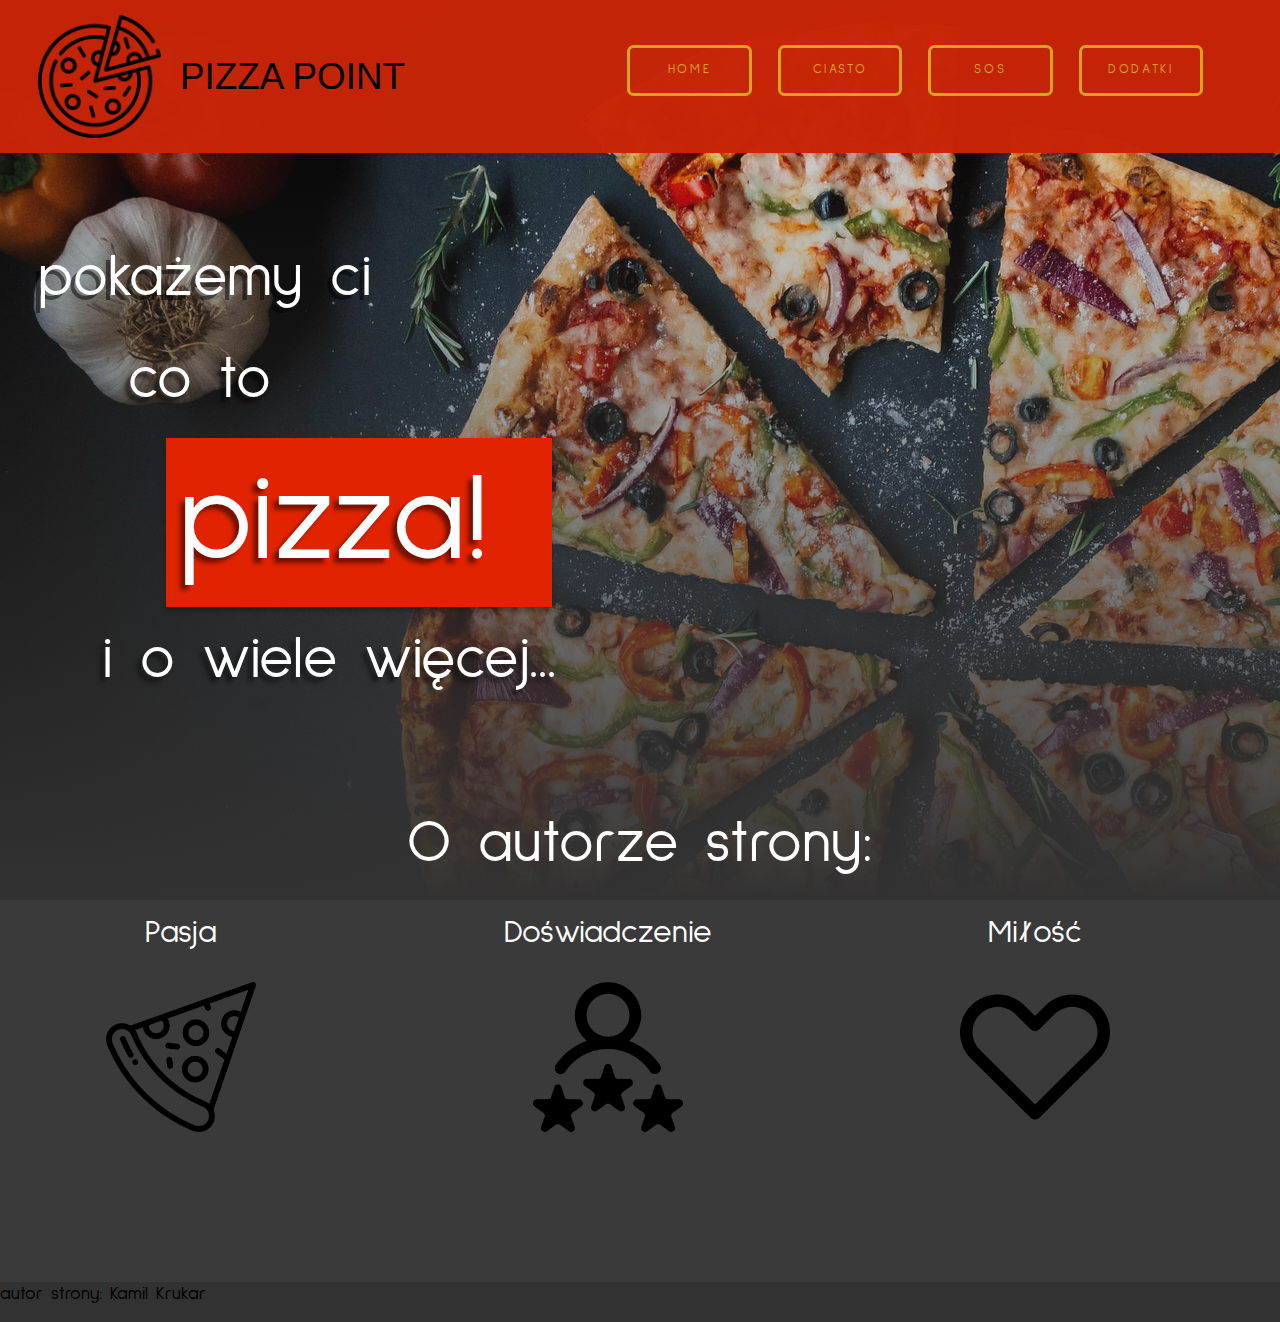
<file: Technologie Internetowe/index.html>
<!DOCTYPE html>
<html lang="en">
<head>
    <link rel="stylesheet" href="style.css">
    <meta charset="UTF-8">
    <meta http-equiv="X-UA-Compatible" content="IE=edge">
    <meta name="viewport" content="width=device-width, initial-scale=1.0">
    <title>Pizza Point</title>
    <link rel="shortcut icon" type="image/x-icon" href="pizza-slice.png" />
    <link href='https://fonts.googleapis.com/css?family=Sulphur Point' rel='stylesheet'>
    <script src="sctript.js"></script>

</head>
<body>
    <div class="container">
        <div class="logoPanel">
            <div class="panelBackground">
                <div class="logo">
                    <img src="logo.png">
                </div>
                <div class="napis">PIZZA POINT</div>
            </div>
            <nav>
                <ul>
                    <li onclick="setPage('index.html')">
                        home
                        <span></span><span></span><span></span><span></span>
                    </li>
                    <li onclick="setPage('ciasto.html')">
                        ciasto
                        <span></span><span></span><span></span><span></span>
                    </li>
                    <li onclick="setPage('sos.html')">
                        sos
                        <span></span><span></span><span></span><span></span>
                    </li>
                    
                    <li onclick="setPage('dodatki.html')">
                        dodatki
                        <span></span><span></span><span></span><span></span>
                    </li>
                </ul>
            </nav>
        </div>
        <div class="content">
            <div class="centerpanel">
                <div class="pokazemy">
                    pokażemy ci 
                </div>
                <div class="co">
                    co to
                </div>
                <div class="czerwonyProstokat">
                    <div class="pizza">
                        pizza!
                    </div>
                </div>
                <div class="wiecej">
                    i o wiele więcej...
                </div>
            </div>
        </div>
        
        <div class="rozdzielacz">
            <div class="o_autorze">O autorze strony:</div>
            <div class="napisy_na_dole">
                <ul>
                    <li><div>Pasja</div><img src="pizza.png"></li>
                    <li><div>Doświadczenie</div><img src="rating.png"></li>
                    <li><div>Miłość</div><img src="hearth.png"></li>
                </ul>
            </div>
        </div>
        <div class="fadeDown"></div>
        <div class="footer">
            <div>autor strony: Kamil Krukar</div>
        </div>
    </div>
</body>
</html>
</file>
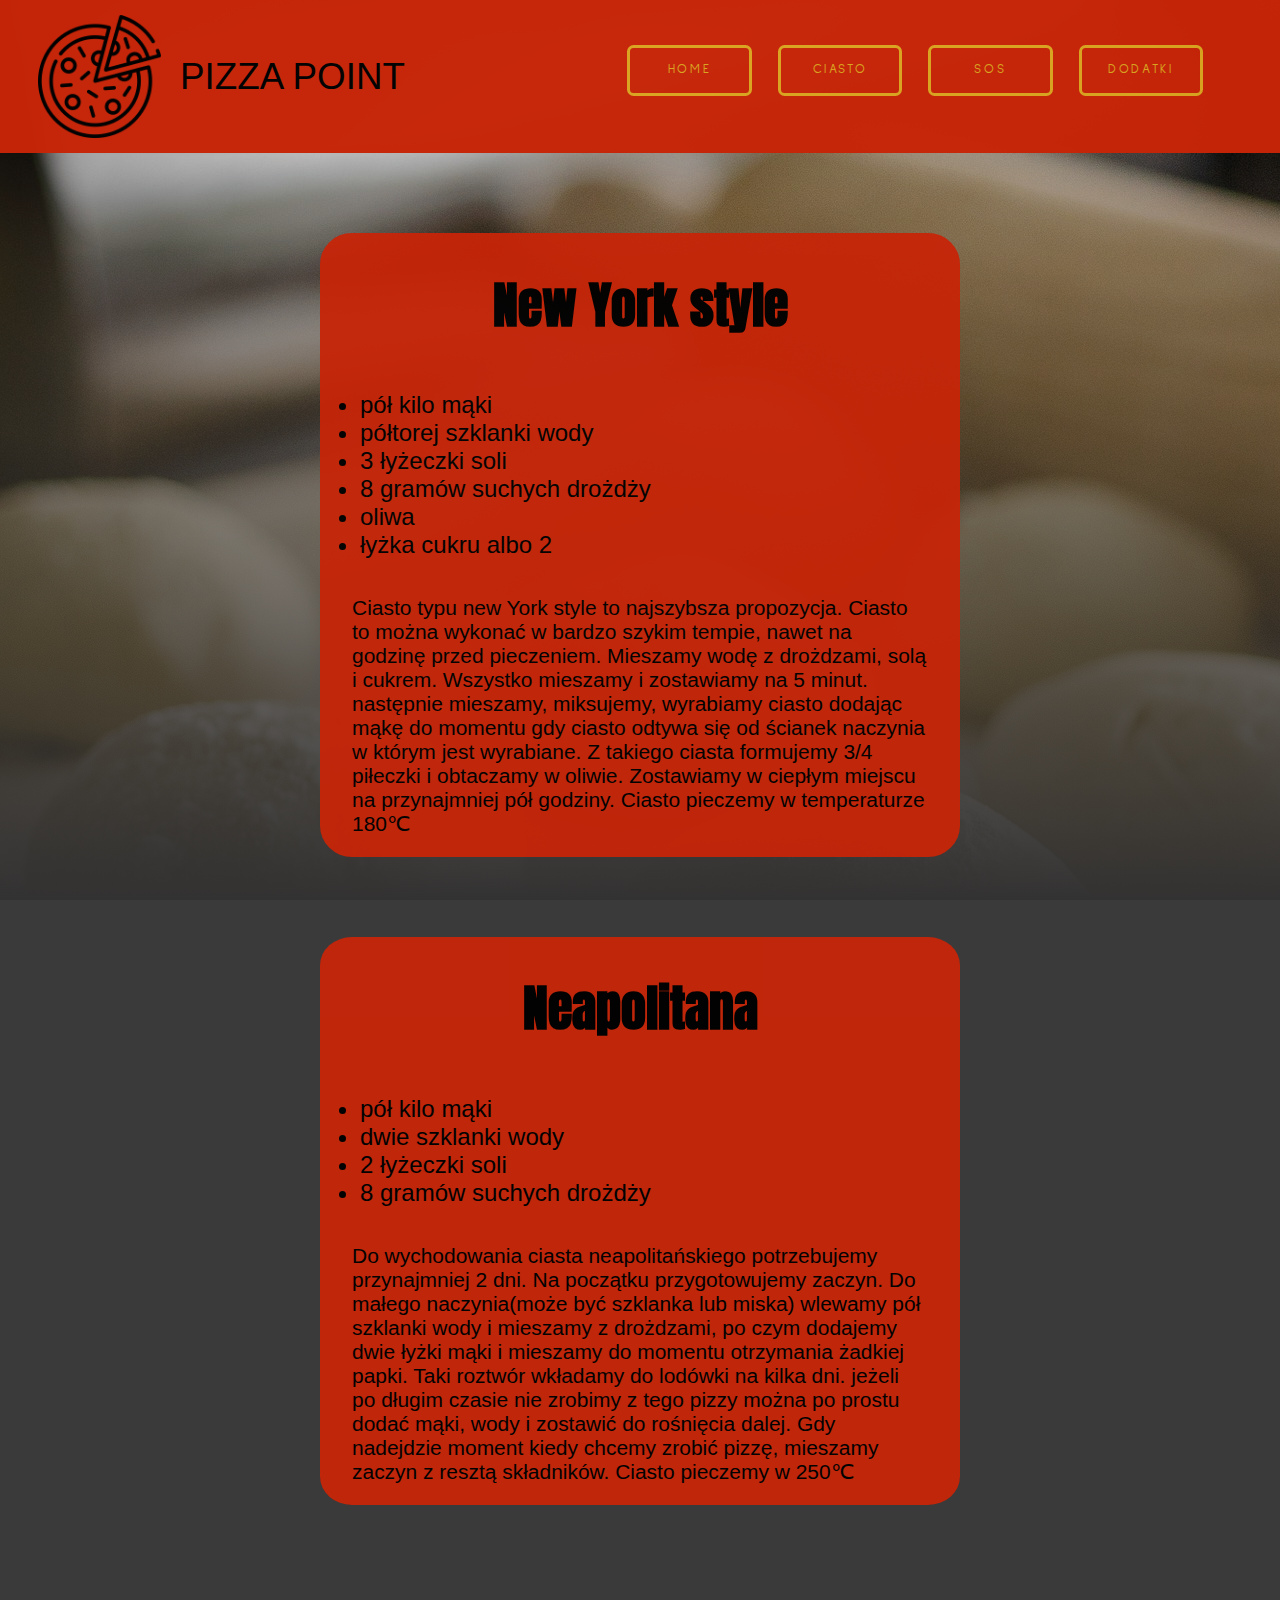
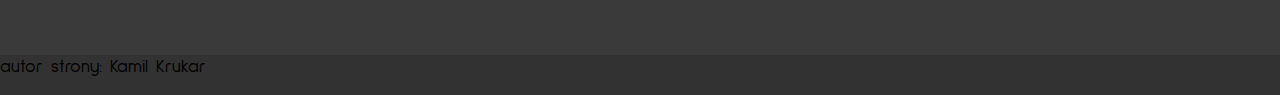
<file: Technologie Internetowe/ciasto.html>
<!DOCTYPE html>
<html lang="en">
<head>
    <link rel="stylesheet" href="style.css">
    <meta charset="UTF-8">
    <link rel="preconnect" href="https://fonts.googleapis.com">
    <link rel="preconnect" href="https://fonts.gstatic.com" crossorigin>
    <link href="https://fonts.googleapis.com/css2?family=Anton&display=swap" rel="stylesheet">
    <meta http-equiv="X-UA-Compatible" content="IE=edge">
    <meta name="viewport" content="width=device-width, initial-scale=1.0">
    <title>Pizza Point</title>
    <link rel="shortcut icon" type="image/x-icon" href="pizza-slice.png" />
    <link href='https://fonts.googleapis.com/css?family=Sulphur Point' rel='stylesheet'>
    <script src="sctript.js"></script>
    <style>
    html, body {
        height: 100%;
        margin: 0;

        background-image: linear-gradient(to bottom, transparent, rgb(51, 50, 50)), url('ciastoTlo.jpg');
        background-attachment: fixed;
        cursor: url(cursor.svg), auto;

    }
    </style>

</head>
<body>
    <div class="container">
        <div class="logoPanel">
            <div class="panelBackground">
                <div class="logo">
                    <img src="logo.png">
                </div>
                <div class="napis">PIZZA POINT</div>
            </div>
            <nav>
                <ul>
                    <li onclick="setPage('index.html')">
                        home
                        <span></span><span></span><span></span><span></span>
                    </li>
                    <li onclick="setPage('ciasto.html')">
                        ciasto
                        <span></span><span></span><span></span><span></span>
                    </li>
                    <li onclick="setPage('sos.html')">
                        sos
                        <span></span><span></span><span></span><span></span>
                    </li>
                    
                    <li onclick="setPage('dodatki.html')">
                        dodatki
                        <span></span><span></span><span></span><span></span>
                    </li>
                </ul>
            </nav>
        </div>
        
        <div class="recipeContent">
            <div class="recipePanel">
                <h1>New York style</h1>
                <ul>
                    <li>pół kilo mąki</li>
                    <li>półtorej szklanki wody</li>
                    <li>3 łyżeczki soli</li>
                    <li>8 gramów suchych drożdży</li>
                    <li>oliwa</li>
                    <li>łyżka cukru albo 2</li>
                </ul>
                <div class="doP">
                    <p>Ciasto typu new York style to najszybsza propozycja. Ciasto to można wykonać w bardzo szykim tempie, nawet na godzinę przed pieczeniem.
                        Mieszamy wodę z drożdzami, solą i cukrem. Wszystko mieszamy i zostawiamy na 5 minut. następnie mieszamy, miksujemy, wyrabiamy ciasto dodając mąkę do momentu gdy ciasto odtywa się od ścianek naczynia w którym jest wyrabiane. Z takiego ciasta formujemy 3/4 piłeczki i obtaczamy w oliwie. Zostawiamy w ciepłym miejscu na przynajmniej pół godziny. Ciasto pieczemy w temperaturze 180&#8451</p>
                </div>
            </div>
            <div class="recipePanel">
                <h1>Neapolitana</h1>
                <ul>
                    <li>pół kilo mąki</li>
                    <li>dwie szklanki wody</li>
                    <li>2 łyżeczki soli</li>
                    <li>8 gramów suchych drożdży</li>
                </ul>
                <div class="doP">
                    <p>Do wychodowania ciasta neapolitańskiego potrzebujemy przynajmniej 2 dni. Na początku przygotowujemy zaczyn. Do małego naczynia(może być szklanka lub miska) wlewamy pół szklanki wody i mieszamy z drożdzami, po czym dodajemy dwie łyżki mąki i mieszamy do momentu otrzymania żadkiej papki. Taki roztwór wkładamy do lodówki na kilka dni. jeżeli po długim czasie nie zrobimy z tego pizzy można po prostu dodać mąki, wody i zostawić do rośnięcia dalej. Gdy nadejdzie moment kiedy chcemy zrobić pizzę, mieszamy zaczyn z resztą składników. Ciasto pieczemy w 250&#8451</p>
                </div>
            </div>
        </div>

        <div class="footer">
            <div>autor strony: Kamil Krukar</div>
        </div>
    </div>
</body>

</html>
</file>
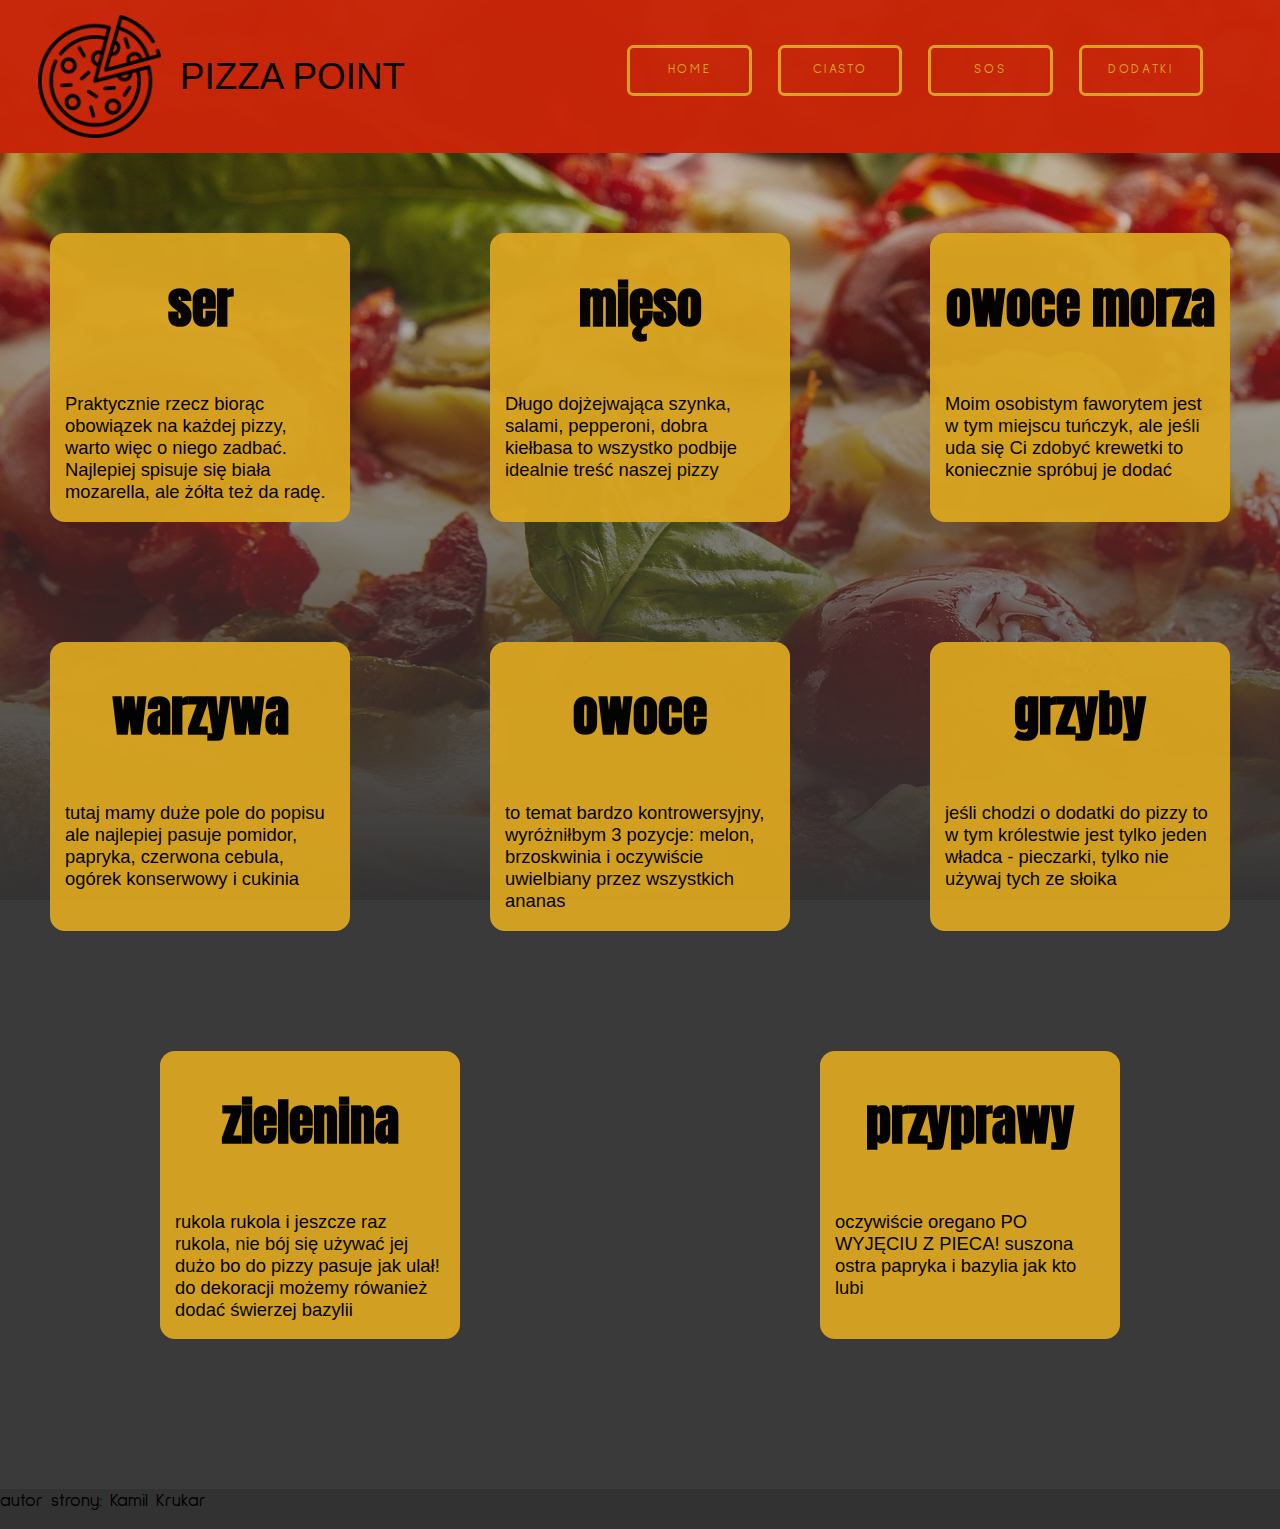
<file: Technologie Internetowe/dodatki.html>
<!DOCTYPE html>
<html lang="en">
<head>
    <link rel="stylesheet" href="style.css">
    <meta charset="UTF-8">
    <link rel="preconnect" href="https://fonts.googleapis.com">
    <link rel="preconnect" href="https://fonts.gstatic.com" crossorigin>
    <link href="https://fonts.googleapis.com/css2?family=Anton&display=swap" rel="stylesheet">
    <meta http-equiv="X-UA-Compatible" content="IE=edge">
    <meta name="viewport" content="width=device-width, initial-scale=1.0">
    <title>Pizza Point</title>
    <link rel="shortcut icon" type="image/x-icon" href="pizza-slice.png" />
    <link href='https://fonts.googleapis.com/css?family=Sulphur Point' rel='stylesheet'>
    <script src="sctript.js"></script>
    <style>
        html, body {
    height: 100%;
    margin: 0;
    background-color: rgb(59, 58, 58);
    background-image: linear-gradient(to bottom, transparent, rgb(51, 50, 50)), url('dodatkiTlo.jpg');


    background-attachment: fixed;
    cursor: url(cursor.svg), auto;

}
    </style>

</head>
<body>
    <div class="container">
        <div class="logoPanel">
            <div class="panelBackground">
                <div class="logo">
                    <img src="logo.png">
                </div>
                <div class="napis">PIZZA POINT</div>
            </div>
            <nav>
                <ul>
                    <li onclick="setPage('index.html')">
                        home
                        <span></span><span></span><span></span><span></span>
                    </li>
                    <li onclick="setPage('ciasto.html')">
                        ciasto
                        <span></span><span></span><span></span><span></span>
                    </li>
                    <li onclick="setPage('sos.html')">
                        sos
                        <span></span><span></span><span></span><span></span>
                    </li>
                    
                    <li onclick="setPage('dodatki.html')">
                        dodatki
                        <span></span><span></span><span></span><span></span>
                    </li>
                </ul>
            </nav>
        </div>
        
        <div class="topingContent">
            <div class="topingNode">
                <h1>ser</h1>
                <div class="doP">
                    <p>Praktycznie rzecz biorąc obowiązek na każdej pizzy, warto więc o niego zadbać. Najlepiej spisuje się biała mozarella, ale żółta też da radę.</p>
                </div>
            </div>
            <div class="topingNode">
                <h1>mięso</h1>
                <div class="doP">
                    <p>Długo dojżejwająca szynka, salami, pepperoni, dobra kiełbasa to wszystko podbije idealnie treść naszej pizzy</p>
                </div>
            </div>
            <div class="topingNode">
                <h1>owoce morza</h1>
                <div class="doP">
                    <p>Moim osobistym faworytem jest w tym miejscu tuńczyk, ale jeśli uda się Ci zdobyć krewetki to koniecznie spróbuj je dodać</p>
                </div>
            </div>
            <div class="topingNode">
                <h1>warzywa</h1>
                <div class="doP">
                    <p>tutaj mamy duże pole do popisu ale najlepiej pasuje pomidor, papryka, czerwona cebula, ogórek konserwowy i cukinia</p>
                </div>
            </div>
            <div class="topingNode">
                <h1>owoce</h1>
                <div class="doP">
                    <p>to temat bardzo kontrowersyjny, wyróżniłbym 3 pozycje: melon, brzoskwinia i oczywiście uwielbiany przez wszystkich ananas</p>
                </div>
            </div>
            <div class="topingNode">
                <h1>grzyby</h1>
                <div class="doP">
                    <p>jeśli chodzi o dodatki do pizzy to w tym królestwie jest tylko jeden władca - pieczarki, tylko nie używaj tych ze słoika</p>
                </div>
            </div>
            <div class="topingNode">
                <h1>zielenina</h1>
                <div class="doP">
                    <p>rukola rukola i jeszcze raz rukola, nie bój się używać jej dużo bo do pizzy pasuje jak ulał! do dekoracji możemy rówanież dodać świerzej bazylii</p>
                </div>
            </div>
            <div class="topingNode">
                <h1>przyprawy</h1>
                <div class="doP">
                    <p>oczywiście oregano PO WYJĘCIU Z PIECA! suszona ostra papryka i bazylia jak kto lubi</p>
                </div>
            </div>
        </div>
        <div class="footer">
            <div>autor strony: Kamil Krukar</div>
        </div>
    </div>
</body>

</html>
</file>
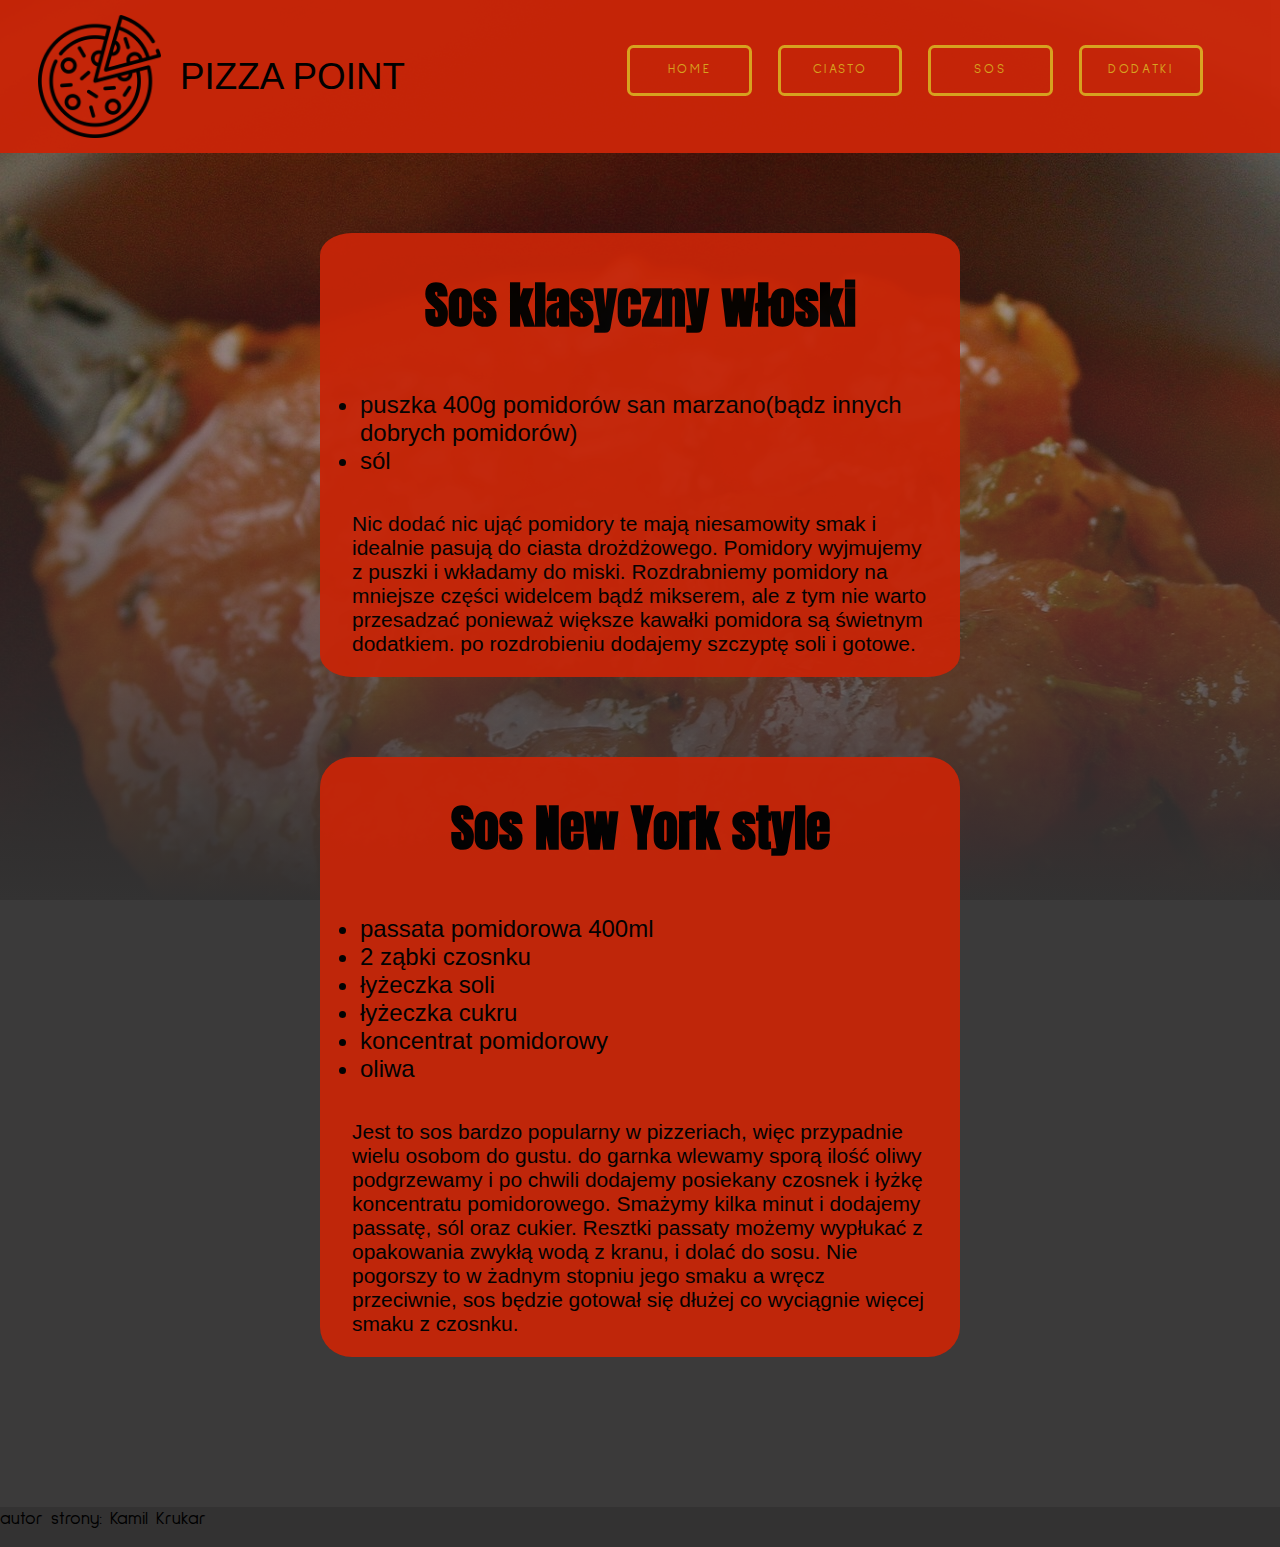
<file: Technologie Internetowe/sos.html>
<!DOCTYPE html>
<html lang="en">
<head>
    <link rel="stylesheet" href="style.css">
    <meta charset="UTF-8">
    <link rel="preconnect" href="https://fonts.googleapis.com">
    <link rel="preconnect" href="https://fonts.gstatic.com" crossorigin>
    <link href="https://fonts.googleapis.com/css2?family=Anton&display=swap" rel="stylesheet">
    <meta http-equiv="X-UA-Compatible" content="IE=edge">
    <meta name="viewport" content="width=device-width, initial-scale=1.0">
    <title>Pizza Point</title>
    <link rel="shortcut icon" type="image/x-icon" href="pizza-slice.png" />
    <link href='https://fonts.googleapis.com/css?family=Sulphur Point' rel='stylesheet'>
    <script src="sctript.js"></script>
    <style>
    html, body {
        height: 100%;
        margin: 0;
        background-color: rgb(59, 58, 58);
        background-image: linear-gradient(to bottom, transparent, rgb(51, 50, 50)), url('sosTlo.jpg');


        background-attachment: fixed;
        cursor: url(cursor.svg), auto;

    }
    </style>

</head>
<body>
    <div class="container">
        <div class="logoPanel">
            <div class="panelBackground">
                <div class="logo">
                    <img src="logo.png">
                </div>
                <div class="napis">PIZZA POINT</div>
            </div>
            <nav>
                <ul>
                    <li onclick="setPage('index.html')">
                        home
                        <span></span><span></span><span></span><span></span>
                    </li>
                    <li onclick="setPage('ciasto.html')">
                        ciasto
                        <span></span><span></span><span></span><span></span>
                    </li>
                    <li onclick="setPage('sos.html')">
                        sos
                        <span></span><span></span><span></span><span></span>
                    </li>
                    
                    <li onclick="setPage('dodatki.html')">
                        dodatki
                        <span></span><span></span><span></span><span></span>
                    </li>
                </ul>
            </nav>
        </div>
        
        <div class="recipeContent">
            <div class="recipePanel">
                <h1>Sos klasyczny włoski</h1>
                <ul>
                    <li>puszka 400g pomidorów san marzano(bądz innych dobrych pomidorów)</li>
                    <li>sól</li>
                </ul>
                <div class="doP">
                    <p> Nic dodać nic ująć pomidory te mają niesamowity smak i idealnie pasują do ciasta drożdżowego. Pomidory wyjmujemy z puszki i wkładamy do miski. Rozdrabniemy pomidory na mniejsze części widelcem bądź mikserem, ale z tym nie warto przesadzać ponieważ większe kawałki pomidora są świetnym dodatkiem. po rozdrobieniu dodajemy szczyptę soli i gotowe.</p>
                </div>
            </div>
            <div class="recipePanel">
                <h1>Sos New York style</h1>
                <ul>
                    <li>passata pomidorowa 400ml</li>
                    <li>2 ząbki czosnku</li>
                    <li>łyżeczka soli</li>
                    <li>łyżeczka cukru</li>
                    <li>koncentrat pomidorowy</li>
                    <li>oliwa</li>

                </ul>
                <div class="doP">
                    <p>Jest to sos bardzo popularny w pizzeriach, więc przypadnie wielu osobom do gustu. do garnka wlewamy sporą ilość oliwy podgrzewamy i po chwili dodajemy posiekany czosnek i łyżkę koncentratu pomidorowego. Smażymy kilka minut i dodajemy passatę, sól oraz cukier. Resztki passaty możemy wypłukać z opakowania zwykłą wodą z kranu, i dolać do sosu. Nie pogorszy to w żadnym stopniu jego smaku a wręcz przeciwnie, sos będzie gotował się dłużej co wyciągnie więcej smaku z czosnku.</p>
                </div>
            </div>
            

        </div>

        <div class="footer">
            <div>autor strony: Kamil Krukar</div>
        </div>
    </div>
</body>

</html>
</file>
<file: Technologie Internetowe/style.css>
html, body {
    height: 100%;
    margin: 0;
    background-color: rgb(59, 58, 58);
    background-image: linear-gradient(to bottom, transparent, rgb(51, 50, 50)), url('background.jpg');
    background-attachment: fixed;
    cursor: url(cursor.svg), auto;

}
.container {
    display: flex;
    flex-direction: column;
}


.logoPanel {
    opacity: 98%;
    display: flex;
    flex-direction: row;
    justify-content: space-between;
    width: 100%;
    height: 17vh;
    min-height: 120px;
    background: #c72508;
}
.logo {
    height: 80%;
    min-width: fit-content;
    min-height: 20px;
    align-items: center;
    margin-left: 3vw;
    width: fit-content;
}
.logo img {
    align-items: center;
    min-width: max-content ;
    height: 100%;
}
.napis {
    position: sticky;
    margin-left: 5%;
    font-size: calc(15px + 1vw + 1vh);
    min-width: max-content;
    font-family: 'Gill Sans', 'Gill Sans MT', Calibri, 'Trebuchet MS', sans-serif, cursive;
}

.panelBackground {
    display: flex;
    justify-content: flex-start;
    margin-left: calc(10px+2vw);
    margin-right: 20px;
    align-items: center;

    min-height: 120px;
}
nav {
    display: flex;
    width: 47vw;
    height: 100%;
    align-self: flex-start;
    justify-self: flex-end;
    align-items: center;
    margin-right: 5vw;
    flex-direction: row;
}
nav ul {
    width: 100%;
    display: flex;
    list-style-type: none;

    align-items: flex-start;
    height: 10vh;
    margin: 0;
    padding: 0;

    justify-content: space-around;


}
nav ul li {
    min-height: max-content;
    opacity: 100%;
    display: flex;
    font-family: 'Sulphur Point';
    
    align-items: center;
    justify-content: center;
    height: 50%;
    font-size: calc(0.6vw + 0.6vh);   

    width: 15vh;

    
    --c: goldenrod;
    color: var(--c);
    border: 0.3em solid var(--c);
    border-radius: 0.5em;
    text-transform: uppercase;
    letter-spacing: 0.2em;
    text-align: center;

    position: relative;
    overflow: hidden;
    z-index: 1;
    transition: 0.5s;
    margin: 1em;
    
}
nav ul li span {
    position: absolute;
    width: 25%;
    height: 100%;
    background-color: var(--c);
    transform: translateY(150%);
    border-radius: 50%;
    left: calc((var(--n) - 1) * 25%);
    transition: 0.5s;
    transition-delay: calc((var(--n) - 1) * 0.1s);
    z-index: -1;
}
nav ul li:hover {
    
    color: black;
    
}

nav ul li:hover span {
    transform: translateY(0) scale(2);
}

nav ul li span:nth-child(1) {
    --n: 1;
}

nav ul li span:nth-child(2) {
    --n: 2;
}

nav ul li span:nth-child(3) {
    --n: 3;
}

nav ul li span:nth-child(4) {
    --n: 4;
}
.content {
    
    display: flex;
    width: 100%;
    flex-direction: row;
}
.centerpanel {
    width: 60vw;
    margin-left: 3vw;
    margin-top: 10vh;

}
.pokazemy {
    animation: 2s normal 0s 1 slideInFromLeft;


    font-family: 'Sulphur Point';
    font-weight: 400;
    font-size: calc(15px + 2vw + 2vh);
    line-height: 70px;

    color: #FFFFFF;

    text-shadow: -5px 5px 0px rgba(0, 0, 0, 0.5);
}
.co {
    margin-top: 3vh;
    margin-left: 7vw;

    font-family: 'Sulphur Point';
    font-style: normal;
    font-weight: 400;
    font-size: calc(15px + 2vw + 2vh);
    line-height: 80px;

    color: #FFFFFF;
    text-shadow: -5px 5px 4px rgba(0, 0, 0, 0.75);

    animation: 3s normal 0s 1 slideInFromLeft;

}
.czerwonyProstokat {
    display: flex;
    margin-top: 2vh;

    width: calc(15px + 24vw + 7vh);

    height: calc(15px + 5vw + 10vh);
    margin-left: 10vw;
    background: #E12301;

    box-shadow: 0px 4px 4px rgba(0, 0, 0, 0.25);
    align-items: flex-end;

}
.pizza {
    display: flex;

    align-items: flex-end;

    margin-left: 1vw;
    font-family: 'Sulphur Point';
    font-style: normal;
    font-size: calc(15px + 5vw + 5vh);
    
    align-items: center;
    

    color: #FFFFFF;
    
    text-shadow: -5px 5px 4px rgba(0, 0, 0, 0.5);

    animation: 3s normal 0s 1 slideInFromLeft ;

}
.wiecej {
    animation: 4s normal 0s 1 slideInFromLeft;

    margin-left: 5vw;
    margin-top: 2vh;
    font-family: 'Sulphur Point';
    font-style: normal;
    font-weight: 400;
    font-size: calc(15px + 2vw + 2vh);

    line-height: 70px;

    color: #FFFFFF;
    
    text-shadow: -5px 5px 4px rgba(0, 0, 0, 0.5);
}

.rozdzielacz {
    margin-top: 100px;
    width: 100%;
    align-items: flex-end;
    justify-content: flex-end;
}

.o_autorze {
    margin-top: 1vh;
    font-family: 'Sulphur Point';
    color: #FFFFFF;
    font-size: calc(15px + 2vw + 2vh);
    text-align: center;
}
.napisy_na_dole {
    font-family: 'Sulphur Point';
    color: #FFFFFF;
    width: 100%;
    font-size: calc(10px + 1vw + 1vh);
    display: flex;
    justify-content: center;
    align-items: center;
    bottom: 0px;
    margin-right: 5vw;
    flex-direction: row; 
    align-self: center;  
    justify-self: center;
}
.napisy_na_dole ul {
    list-style-type: none;
    margin: 0;
    padding: 0;

    width: 100%;
    display: flex;
    flex-wrap: wrap;
    margin: 0;
    padding: 0;

    justify-content: space-around;

}
.napisy_na_dole ul li{

    width: 400px;
    margin-top: 3vh;
    display: flex;
    flex-wrap: wrap;
    align-items: center;
    justify-content: center;
    flex-direction: column;
    text-align: center;

}
.napisy_na_dole ul li img {
    margin-top: 3vh;
    width: 150px;
}

.footer {
    background-color: rgb(51, 50, 50);
    height: 40px;
    width: 100%;
    font-family: 'Sulphur Point';
    font-size: large;
    margin-top: 150px;
    display: flex;
}
@keyframes slideInFromLeft {
    0% {
        transform: translateX(-150%);
    }
    100% {
      transform: translateX(0);

    }
  }

  @keyframes flip-horizontal-bottom {
    0% {
      transform: rotateX(0);
    }
    100% {
      transform: rotateX(-360deg);
    }
  }
  .recipeContent{

    width: 100%;
    height: max-content;
    display: flex;
    align-items: center;
    justify-content: center;
    flex-direction: column;
  }

  .recipePanel{
    display: flex;
    flex-direction: column;
    opacity: 95%;
    border-radius: 5%;
    margin-top: 80px;
    background-color: #c72508;

    width: 50vw;
    min-width: 500px;
  }
  .recipePanel h1{
    display: flex;
    font-family: 'Anton', sans-serif;
    font-size: 50px;
    justify-content: center;
  }
  .recipePanel li{
    font-size: 24px;
    font-family: 'Gill Sans', 'Gill Sans MT', Calibri, 'Trebuchet MS', sans-serif, cursive;

  }
  .doP{
    display: flex;
    width: 100%;
    justify-content: center;
  }
  .recipePanel p{
    display: flex;

    justify-self: center;

    width: 90%;
    font-size: Calc(12px + 0.7vw) ;
    font-family: 'Gill Sans', 'Gill Sans MT', Calibri, 'Trebuchet MS', sans-serif, cursive;

  }
  .topingContent{
    display: flex;

    justify-content: space-around;

    flex-wrap: wrap;
    gap: 40px;
  }
  .topingNode{
    margin-top: 80px;
    width: 22vw;
    min-width: 300px;
    max-width: 360px;
    border-radius: 5%;
    background-color: goldenrod;
    opacity: 95%;
  }
  .topingNode h1{
    display: flex;
    font-family: 'Anton', sans-serif;
    font-size: 50px;
    justify-content: center;
  }
  .topingNode p{
        display: flex;

    justify-self: center;

    width: 90%;
    font-size: Calc(12px + 0.5vw) ;
    font-family: 'Gill Sans', 'Gill Sans MT', Calibri, 'Trebuchet MS', sans-serif, cursive;
  }
</file>
